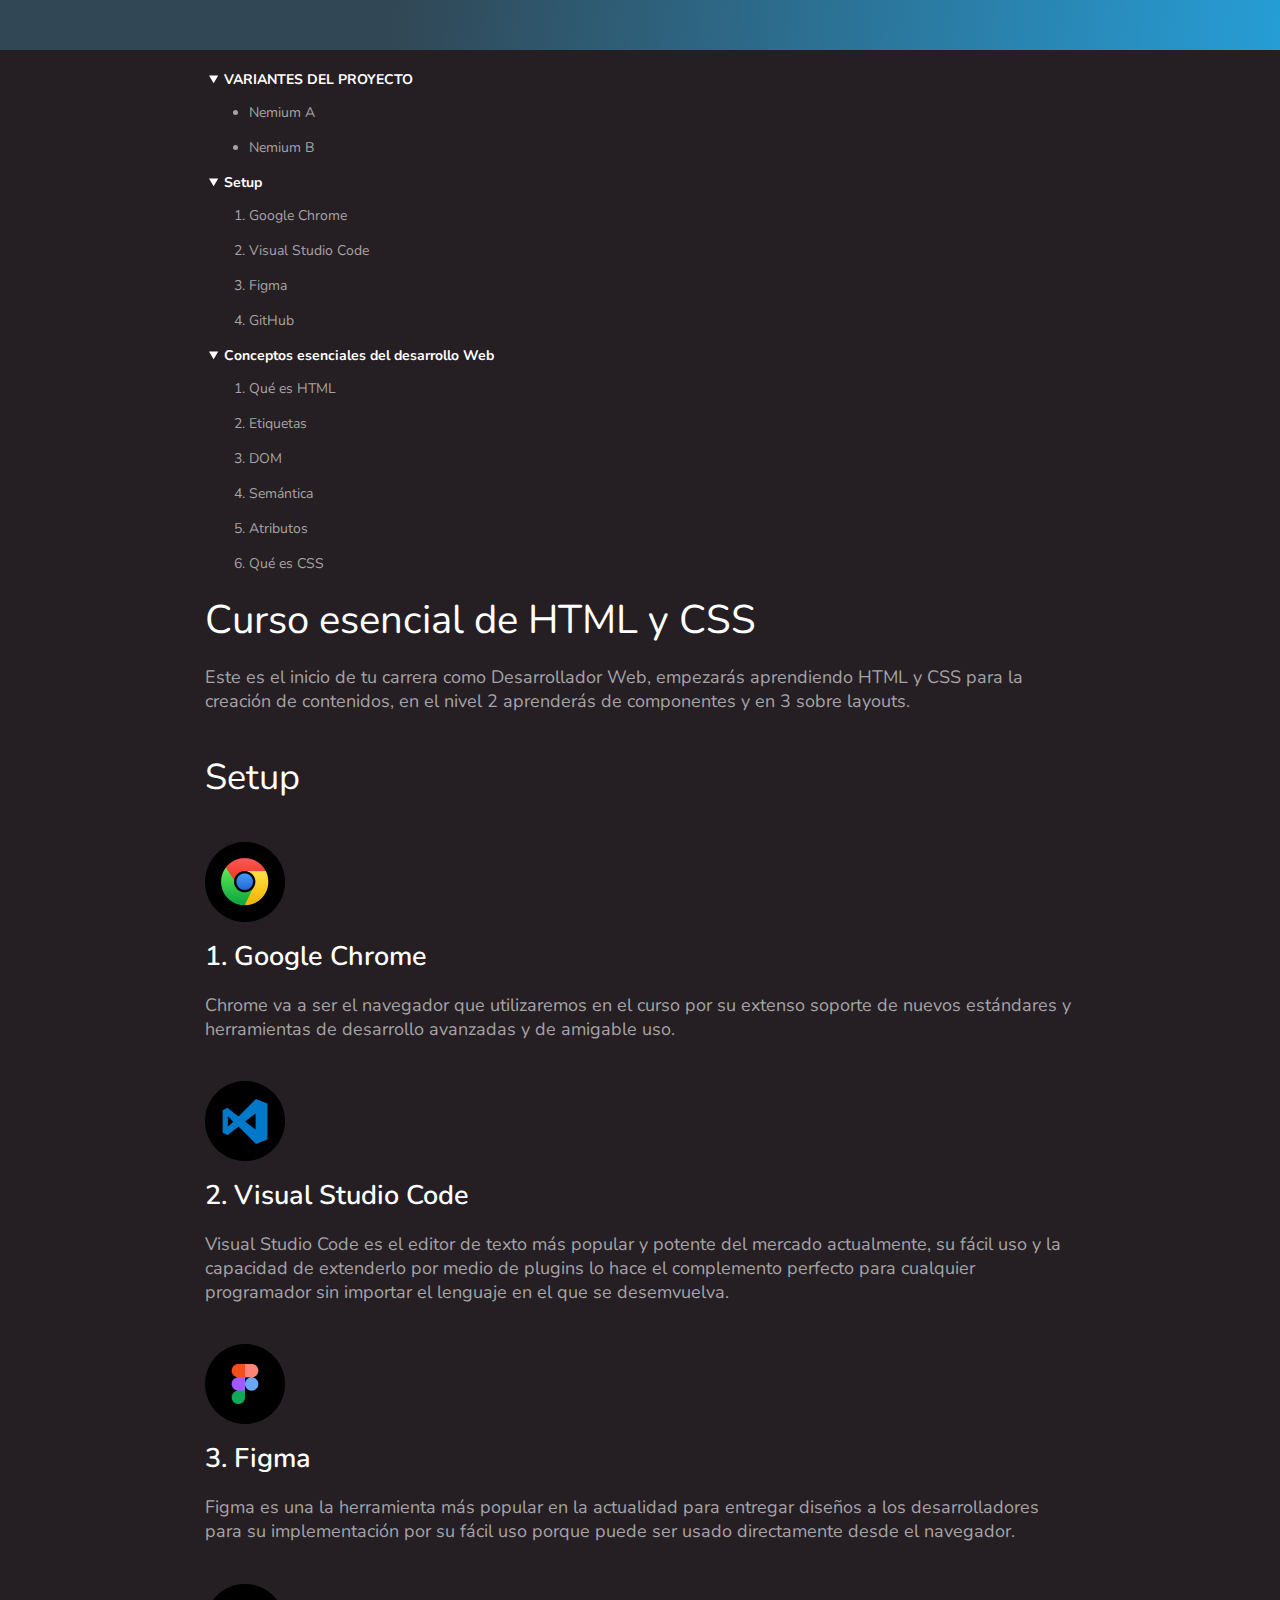
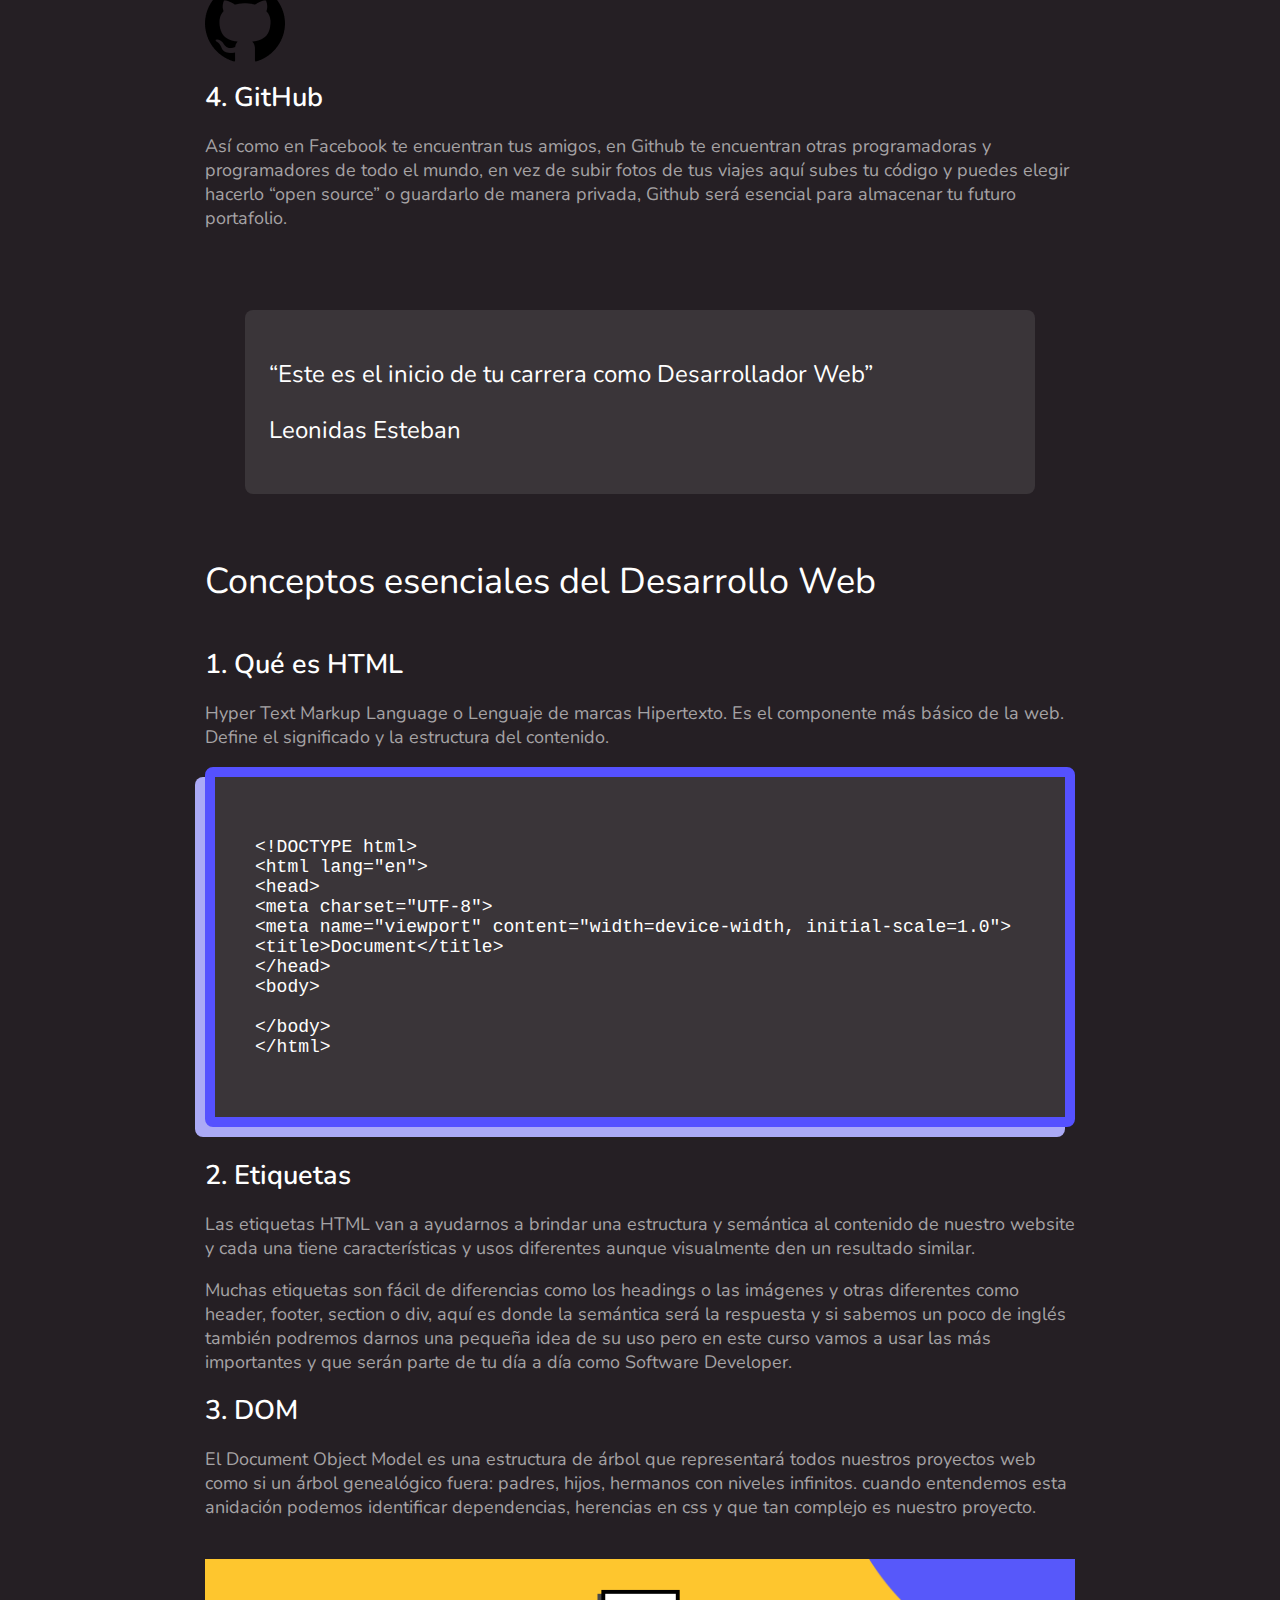
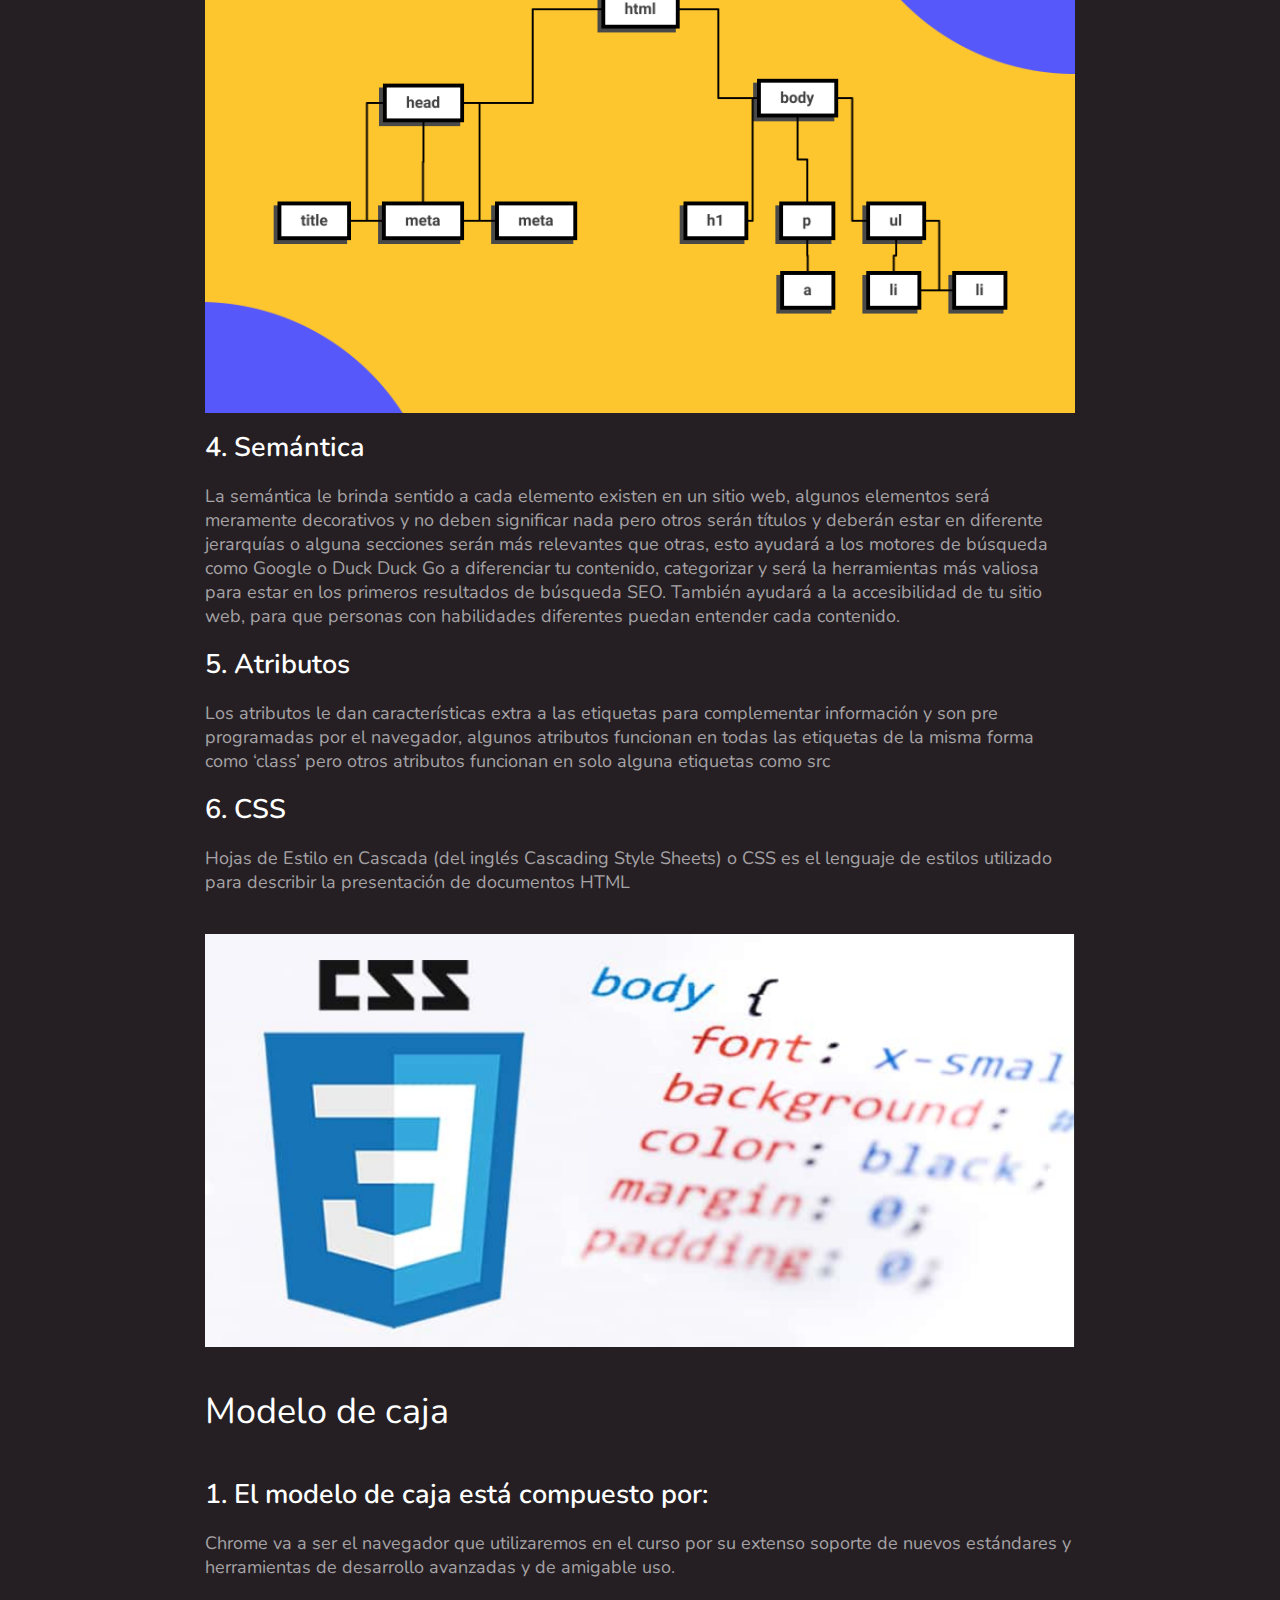
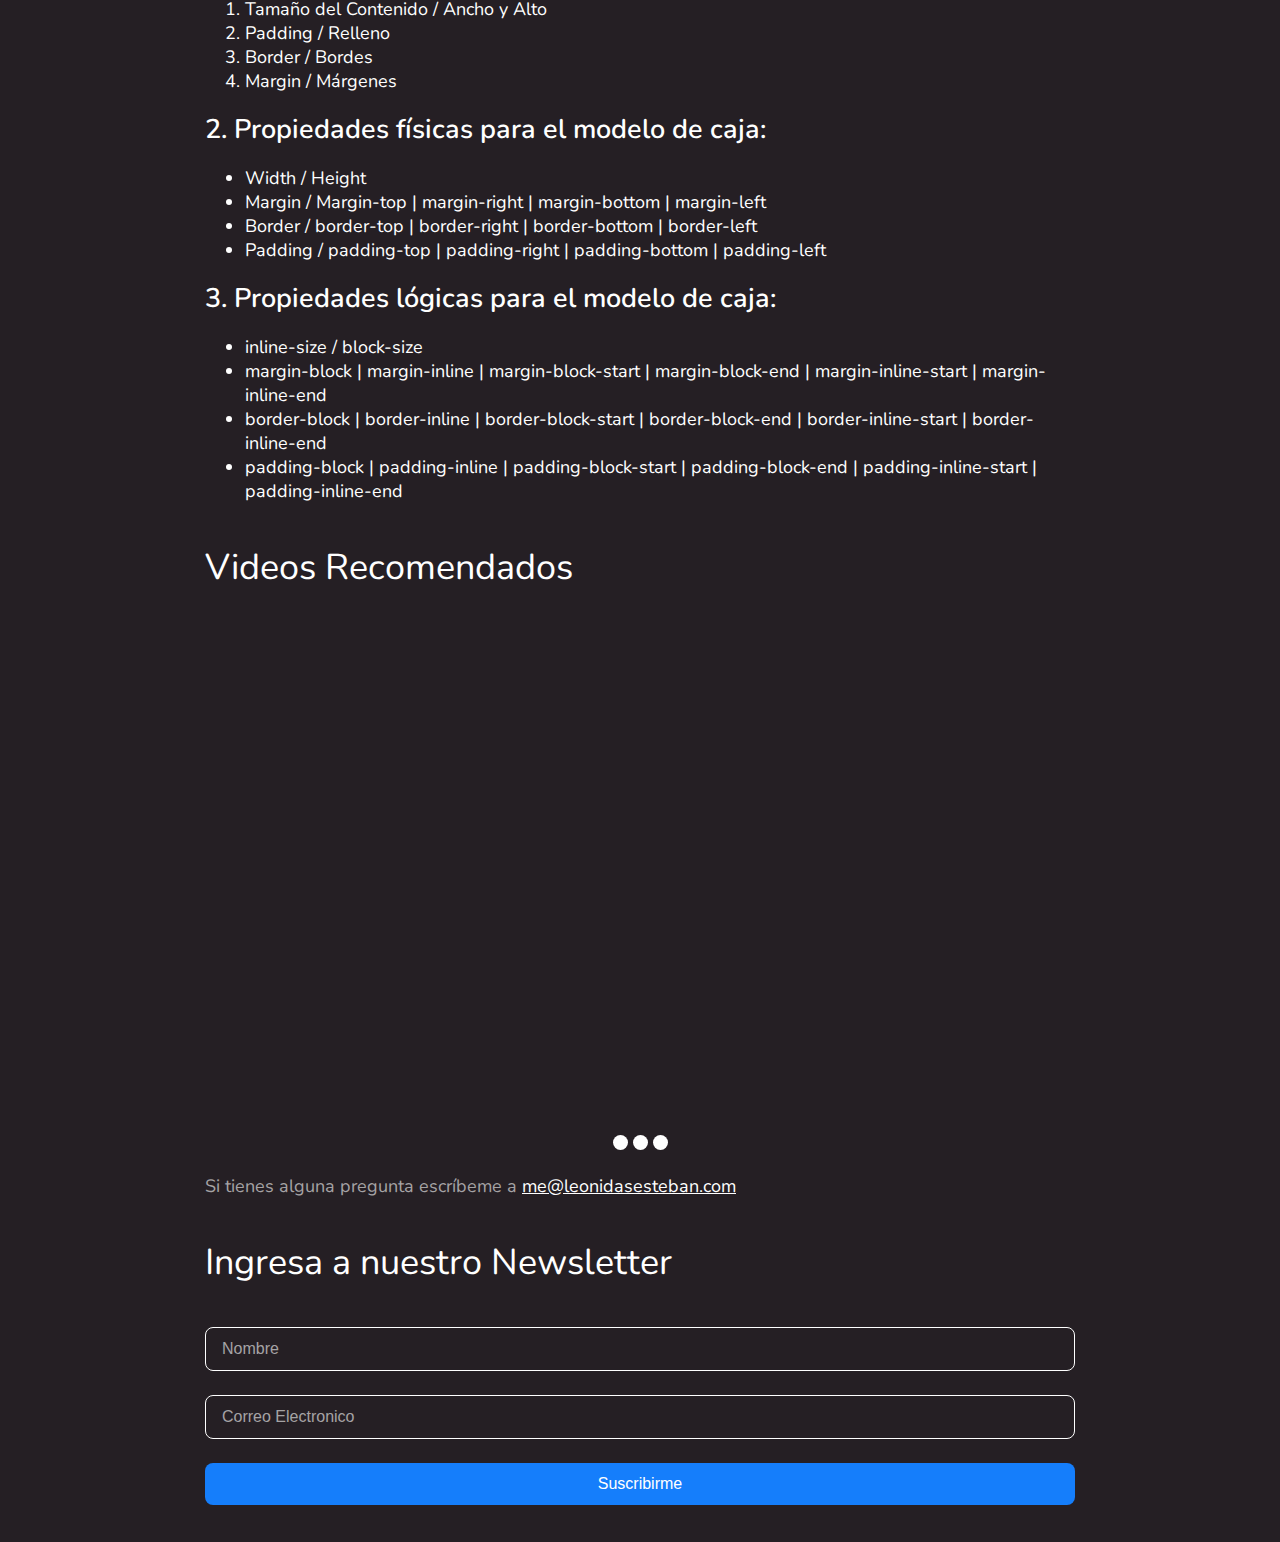
<file: index.html>
<!DOCTYPE html>
<html lang="es">
<head>
    <meta charset="UTF-8">
    <meta http-equiv="X-UA-Compatible" content="IE=edge">
    <meta name="viewport" content="width=device-width, initial-scale=1.0">
    <title>El Blog de Joel</title>
    <link rel="apple-touch-icon" sizes="57x57" href="favicon/apple-icon-57x57.png">
    <link rel="apple-touch-icon" sizes="60x60" href="favicon/apple-icon-60x60.png">
    <link rel="apple-touch-icon" sizes="72x72" href="favicon/apple-icon-72x72.png">
    <link rel="apple-touch-icon" sizes="76x76" href="favicon/apple-icon-76x76.png">
    <link rel="apple-touch-icon" sizes="114x114" href="favicon/apple-icon-114x114.png">
    <link rel="apple-touch-icon" sizes="120x120" href="favicon/apple-icon-120x120.png">
    <link rel="apple-touch-icon" sizes="144x144" href="favicon/apple-icon-144x144.png">
    <link rel="apple-touch-icon" sizes="152x152" href="favicon/apple-icon-152x152.png">
    <link rel="apple-touch-icon" sizes="180x180" href="favicon/apple-icon-180x180.png">
    <link rel="icon" type="image/png" sizes="192x192"  href="favicon/android-icon-192x192.png">
    <link rel="icon" type="image/png" sizes="32x32" href="favicon/favicon-32x32.png">
    <link rel="icon" type="image/png" sizes="96x96" href="favicon/favicon-96x96.png">
    <link rel="icon" type="image/png" sizes="16x16" href="favicon/favicon-16x16.png">
    <link rel="manifest" href="favicon/manifest.json">
    <meta name="msapplication-TileColor" content="#ffffff">
    <meta name="msapplication-TileImage" content="favicon/ms-icon-144x144.png">
    <meta name="theme-color" content="#ffffff">
    <meta property="og:title" content="El Blog de Joel" />
    <meta property="og:type" content="website" />
    <meta property="og:description" content="Primer blog en Html y Css" />
    <meta property="og:url" content="https://www.imdb.com/title/tt0117500/" />
    <meta property="og:image" content="https://ia.media-imdb.com/images/rock.jpg" />
    <link rel="stylesheet" href="./css/styles-logical.css">
    <link rel="preconnect" href="https://fonts.googleapis.com">
    <link rel="preconnect" href="https://fonts.gstatic.com" crossorigin>
    <link href="https://fonts.googleapis.com/css2?family=Nunito:ital,wght@0,400;0,700;1,400;1,700&family=Roboto:ital,wght@0,400;0,700;1,400;1,700&display=swap" rel="stylesheet">
    <link href="https://fonts.googleapis.com/css2?family=Roboto:ital,wght@0,400;0,600;0,700;1,400;1,700&display=swap" rel="stylesheet">
</head>
<body>
  

    <div class="hero"></div>

  <div class="header">
      <div class="wrapper">
          <div class="header-content">
            <header>
                <nav>
                    <details open>
                        <summary class="none">
                            VARIANTES DEL PROYECTO
                        </summary>
                        <ul>
                            <li >
                                <a class="active" href="nemiuna.html">Nemium A</a>
                             </li>
                            <li><a href="index.html">Nemium B</a></li>
                            
                        </ul>
                    </details>
                    <details open>
                        <summary>
                            Setup
                        </summary>
                        <ol>
                            <li>
                                <a href="#google-chrome">Google Chrome</a>
                             </li>
                            <li><a href="#vsc">Visual Studio Code</a></li>
                            <li><a href="#figma">Figma</a></li>
                            <li><a href="#github">GitHub</a></li>
                        </ol>
                    </details>
                    
                    <details open>
                        <summary>
                            Conceptos esenciales del desarrollo Web
                        </summary>
                        <ol>
                            <li><a href="#html">Qué es HTML</a></li>
                            <li><a href="#tags">Etiquetas</a></li>
                            <li><a href="#dom">DOM</a></li>
                            <li><a href="#semantica">Semántica</a></li>
                            <li><a href="#atributos">Atributos</a></li>
                            <li><a href="#css">Qué es CSS</a></li>
                        </ol>
                    </details>
               </nav> 
            </header>
          </div>
      </div>
  </div>
   
    <main class="main">


       
        <div class="wrapper">
            <div class="main-content">
                <h1>Curso esencial de HTML y CSS</h1>
                <p>Este es el inicio de tu carrera como Desarrollador Web, empezarás aprendiendo HTML y CSS para la creación de contenidos, en el nivel 2 aprenderás de componentes y en 3 sobre layouts.</p>
                
                <hr>
                <section class="content">
                <h2>
                    Setup
                </h2>
                <img src="./images/google_chrome.png" alt="Logotipo de Google Chrome">
                <h3 id="google-chrome">Google Chrome</h3>
                
                <p>
                    
                    Chrome va a ser el navegador que utilizaremos en el
                    curso por su extenso soporte de nuevos estándares y 
                    herramientas de desarrollo avanzadas y de amigable uso.
                </p>
            
                
                <img src="./images/visual_studio.png" alt="Visual Studio Code">
                <h3 id="vsc">Visual Studio Code</h3>
                <p>
                    
                    Visual Studio Code es el editor de texto más popular y potente del mercado actualmente, su fácil uso y la capacidad de extenderlo por medio de plugins lo hace el complemento perfecto para cualquier programador sin importar el lenguaje en el que se desemvuelva.
                </p>
                <img src="./images/figma.png" alt="Figma">
                <h3 id="figma">Figma</h3>
                <p>
                    
                    Figma es una la herramienta más popular en la actualidad para entregar diseños a los desarrolladores para su implementación por su fácil uso porque puede ser usado directamente desde el navegador.
                </p>
                <img src="./images/github.png" alt="Figma">
                <h3 id="github">GitHub</h3>
                <p>
                    
                    Así como en Facebook te encuentran tus amigos, en Github te encuentran otras programadoras y programadores de todo el mundo, en vez de subir fotos de tus viajes aquí subes tu código y puedes elegir hacerlo “open source” o guardarlo de manera privada, Github será esencial para almacenar tu futuro portafolio.
                </p>
                <blockquote>
                    <p>
                        
                        “Este es el inicio de tu carrera como Desarrollador Web”
                    </p>
                    <p>
                        <span>
                            
                        Leonidas Esteban
                        </span>
                    </p>
                </blockquote>
                
            </section>
                <hr>
            
            <section class="content">
                <h2>Conceptos esenciales del Desarrollo Web</h2>
            
                <h3 id="html">Qué es HTML</h3>
            
                <p>Hyper Text Markup Language o Lenguaje de marcas Hipertexto. Es el componente más básico de la web. Define el significado y la estructura del contenido.</p>
            
                
                                <pre>
                                    
&lt;!DOCTYPE html&gt;
&lt;html lang=&quot;en&quot;&gt;
&lt;head&gt;
&lt;meta charset=&quot;UTF-8&quot;&gt;
&lt;meta name=&quot;viewport&quot; content=&quot;width=device-width, initial-scale=1.0&quot;&gt;
&lt;title&gt;Document&lt;/title&gt;
&lt;/head&gt;
&lt;body&gt;

&lt;/body&gt;
&lt;/html&gt;
                                </pre>
                                
            
            
            
                <h3 id="tags">Etiquetas</h3>
            
                <p>Las etiquetas HTML van a ayudarnos a brindar una estructura y semántica al contenido de nuestro website y cada una tiene características y usos diferentes aunque visualmente den un resultado similar.</p>
                <p>Muchas etiquetas son fácil de diferencias como los headings o las imágenes y otras diferentes como header, footer, section o div, aquí es donde la semántica será la respuesta y si sabemos un poco de inglés también podremos darnos una pequeña idea de su uso pero en este curso vamos a usar las más importantes y que serán parte de tu día a día como Software Developer.</p>
            
                <h3 id="dom">DOM</h3>
            
                <p>El Document Object Model es una estructura de árbol que representará todos nuestros proyectos web como si un árbol genealógico fuera: padres, hijos, hermanos con niveles infinitos. cuando entendemos esta anidación podemos identificar dependencias, herencias en css y que tan complejo es nuestro proyecto.</p>
                <img src="./images/dom.png" alt="Estructura de arbol que representa al DOM - Document Object Model">
            
                <h3 id="semantica">Semántica</h3>
            
                <p>La semántica le brinda sentido a cada elemento existen en un sitio web, algunos elementos será meramente decorativos y no deben significar nada pero otros serán títulos y deberán estar en diferente jerarquías o alguna secciones serán más relevantes que otras, esto ayudará a los motores de búsqueda como Google o Duck Duck Go a diferenciar tu contenido, categorizar y será la herramientas más valiosa para estar en los primeros resultados de búsqueda SEO. También ayudará a la accesibilidad de tu sitio web, para que personas con habilidades diferentes puedan entender cada contenido.</p>
            
                <h3 id="atributos">Atributos</h3>
            
                <p>Los atributos le dan características extra a las etiquetas para complementar información y son pre programadas por el navegador, algunos atributos funcionan en todas las etiquetas de la misma forma como ‘class’ pero otros atributos funcionan en solo alguna etiquetas como src</p>
            
                <h3 id="css">CSS</h3>
                
                <p>Hojas de Estilo en Cascada (del inglés Cascading Style Sheets) o CSS es el lenguaje de estilos utilizado para describir la presentación de documentos HTML</p>
            
                <img src="./images/css.png" alt="CSS - Estilo de hojas en cascada para darle vida al html">
            </section>
                <section class="content">
                <h2>Modelo de caja</h2>
            
                <h3>El modelo de caja está compuesto por:</h3>
            
                <p>Chrome va a ser el navegador que utilizaremos en el curso por su extenso soporte de nuevos estándares y herramientas de desarrollo avanzadas y de amigable uso.</p>
            
                <ol>
                    <li>Tamaño del Contenido / Ancho y Alto</li> 
                    <li>Padding / Relleno</li>
                    <li>Border / Bordes</li>
                    <li>Margin / Márgenes</li>
                </ol>
            
                <h3>Propiedades físicas para el modelo de caja:</h3>
            
                <ul>
                    <li>Width / Height</li>
                    <li>Margin / Margin-top | margin-right | margin-bottom | margin-left</li>
                    <li>Border / border-top | border-right | border-bottom | border-left</li>
                    <li>Padding / padding-top | padding-right | padding-bottom | padding-left</li>
                </ul>
            
                <h3>Propiedades lógicas para el modelo de caja:</h3>
            
                <ul>
                    <li>inline-size / block-size</li>
                    <li>margin-block | margin-inline | margin-block-start | margin-block-end | margin-inline-start | margin-inline-end</li>
                    <li>border-block | border-inline | border-block-start | border-block-end | border-inline-start | border-inline-end</li>
                    <li>padding-block | padding-inline | padding-block-start | padding-block-end | padding-inline-start | padding-inline-end</li>
                </ul>
                </section>
                
                <div class="secion-content">
                    <h2>Videos Recomendados</h2>
                    <div class="slider">
                        <scroll-container class="slider-container" noscroll>
                            <scroll-page class="slider-slide" id="video-1">
                                <iframe class="video" width="560" height="315" src="https://www.youtube.com/embed/ScSHSI7TzRw" title="YouTube video player" frameborder="0" allow="accelerometer; autoplay; clipboard-write; encrypted-media; gyroscope; picture-in-picture" allowfullscreen></iframe>  
                            </scroll-page>
                            <scroll-page class="slider-slide" id="video-2">
                                <iframe class="video" width="560" height="315" src="https://www.youtube.com/embed/KOmSx3gnyeI" title="YouTube video player" frameborder="0" allow="accelerometer; autoplay; clipboard-write; encrypted-media; gyroscope; picture-in-picture" allowfullscreen></iframe>   
                             </scroll-page>
                             <scroll-page class="slider-slide" id="video-3">
                                <iframe class="video" width="560" height="315" src="https://www.youtube.com/embed/ShUgAiSY6Gk" title="YouTube video player" frameborder="0" allow="accelerometer; autoplay; clipboard-write; encrypted-media; gyroscope; picture-in-picture" allowfullscreen></iframe>
                             </scroll-page>
                        </scroll-container>
                        <div class="slider-bullet-list">
                            <a href="#video-1" class="slider-bullet"></a>
                            <a href="#video-2" class="slider-bullet"></a>
                            <a href="#video-3" class="slider-bullet"></a>
                        </div>
                    </div>

                </div>
            
                <!-- <img src="./images/leonidas.png" alt="Lenoidas , profe html"> -->
            
            
            
                <p>Si tienes alguna pregunta escríbeme a <a href="mailto:me@leonidasesteban.com">me@leonidasesteban.com</a></p>
                
                <div class="section-content">
                    <h2>Ingresa a nuestro Newsletter</h2>
                    <form action="#" class="form">
                       <input type="text" required name="" id="" placeholder="Nombre">
                       <input type="email" required name="" id="" placeholder="Correo Electronico">
                       <input type="submit" value="Suscribirme">
                    </form>
                </div>
                            </div>
        </div>

</main>





</body>
</html>
</file>
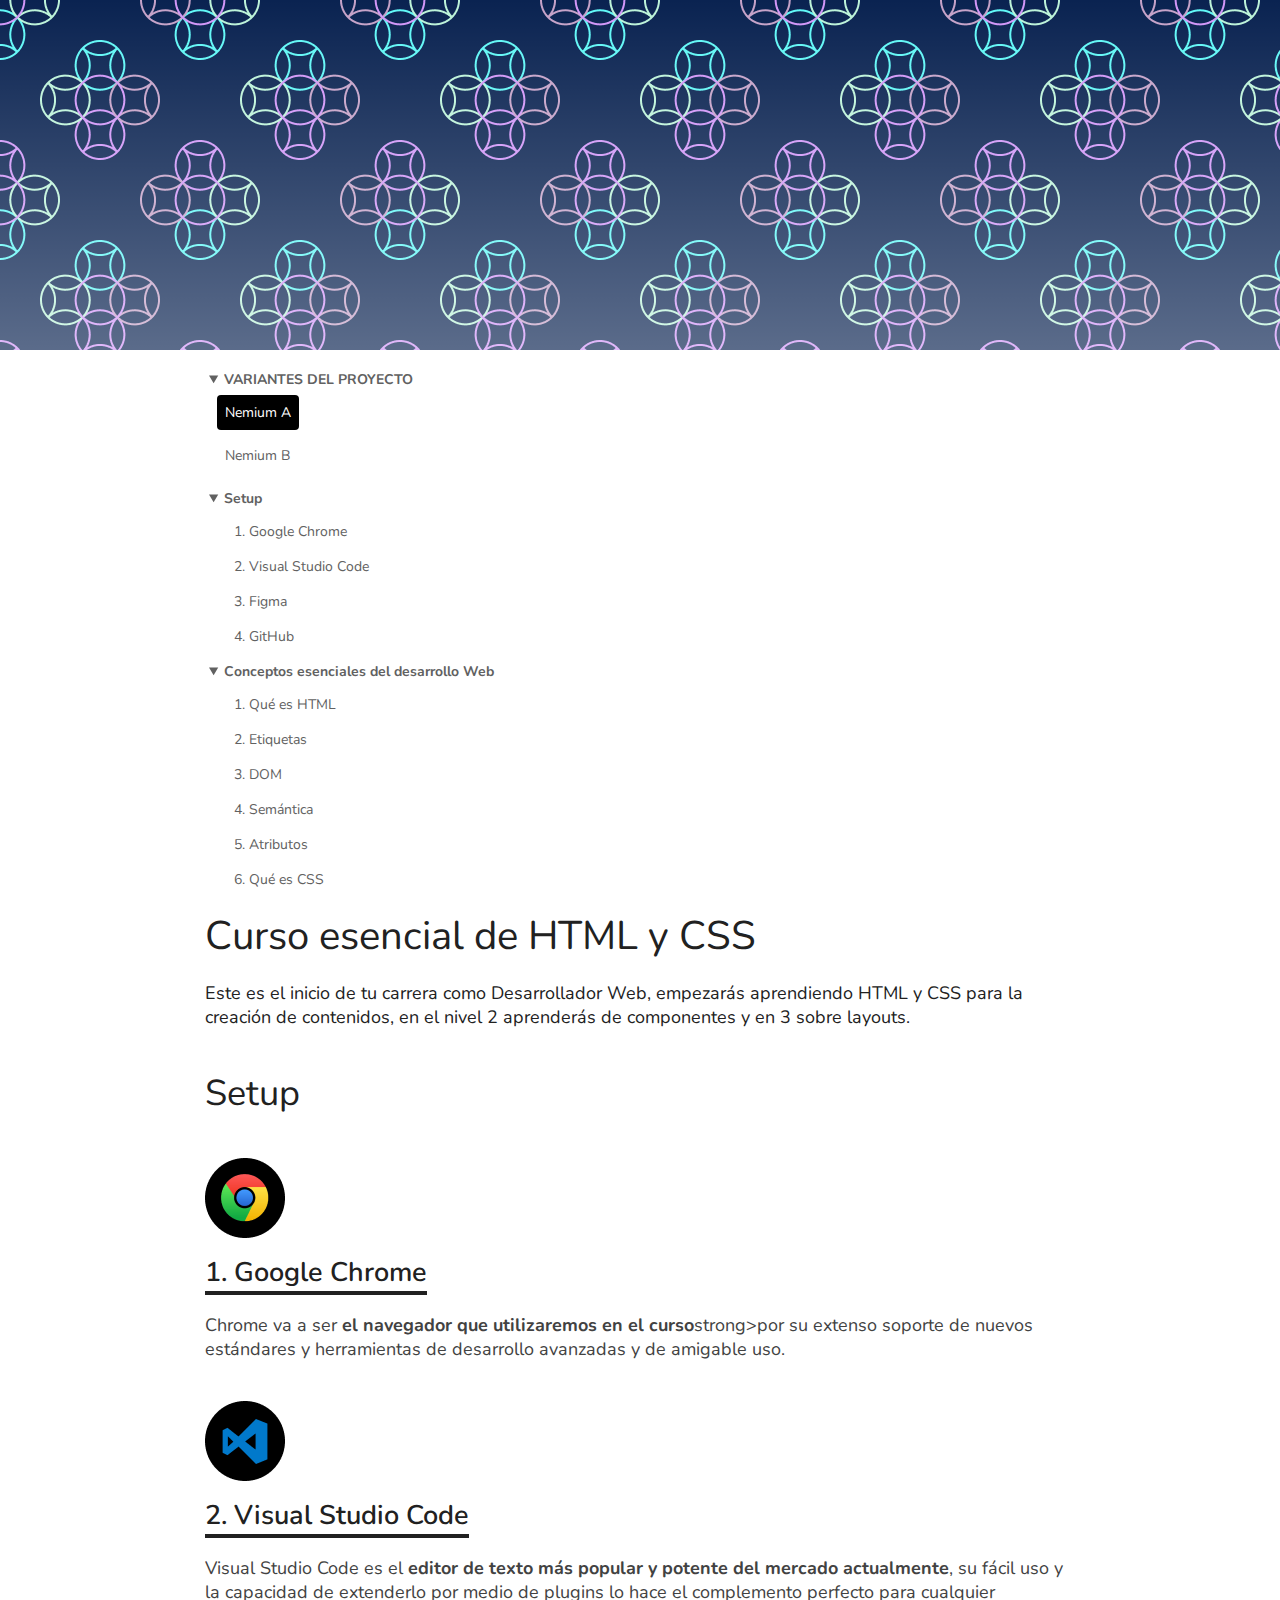
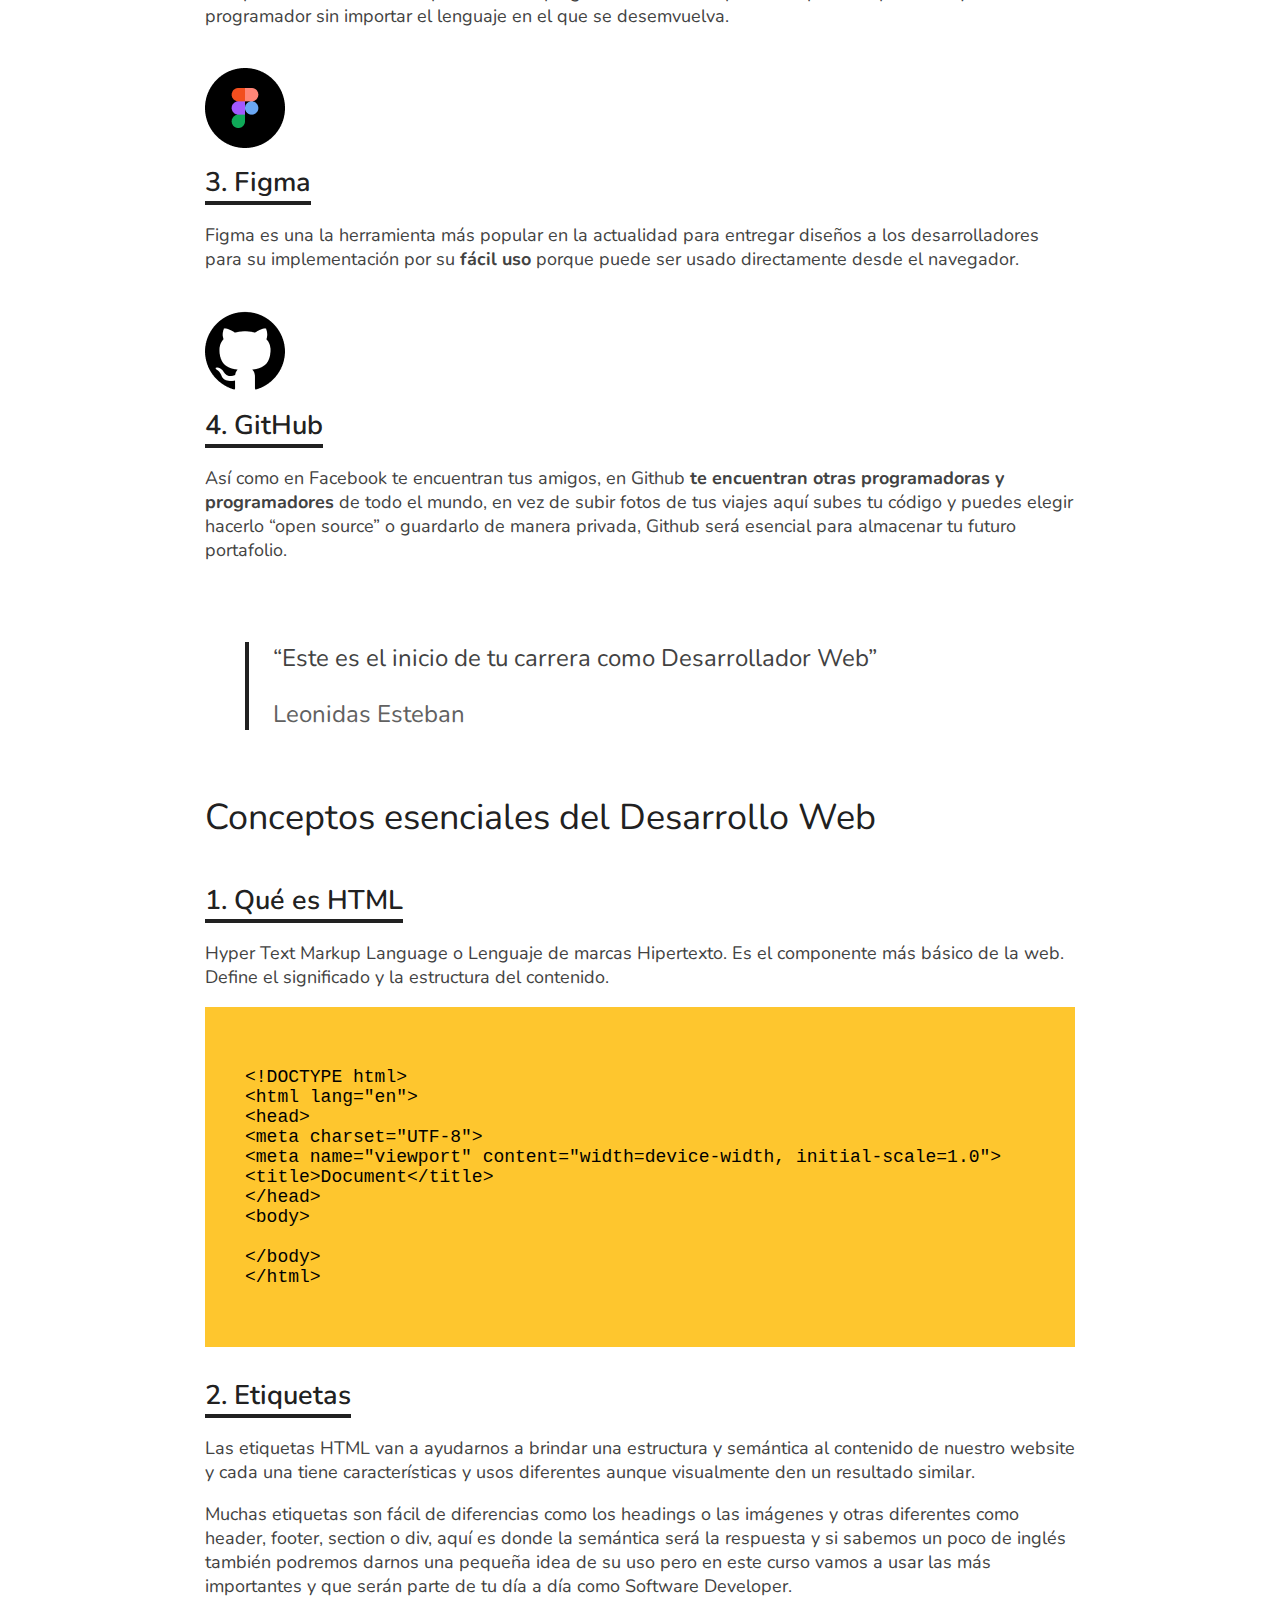
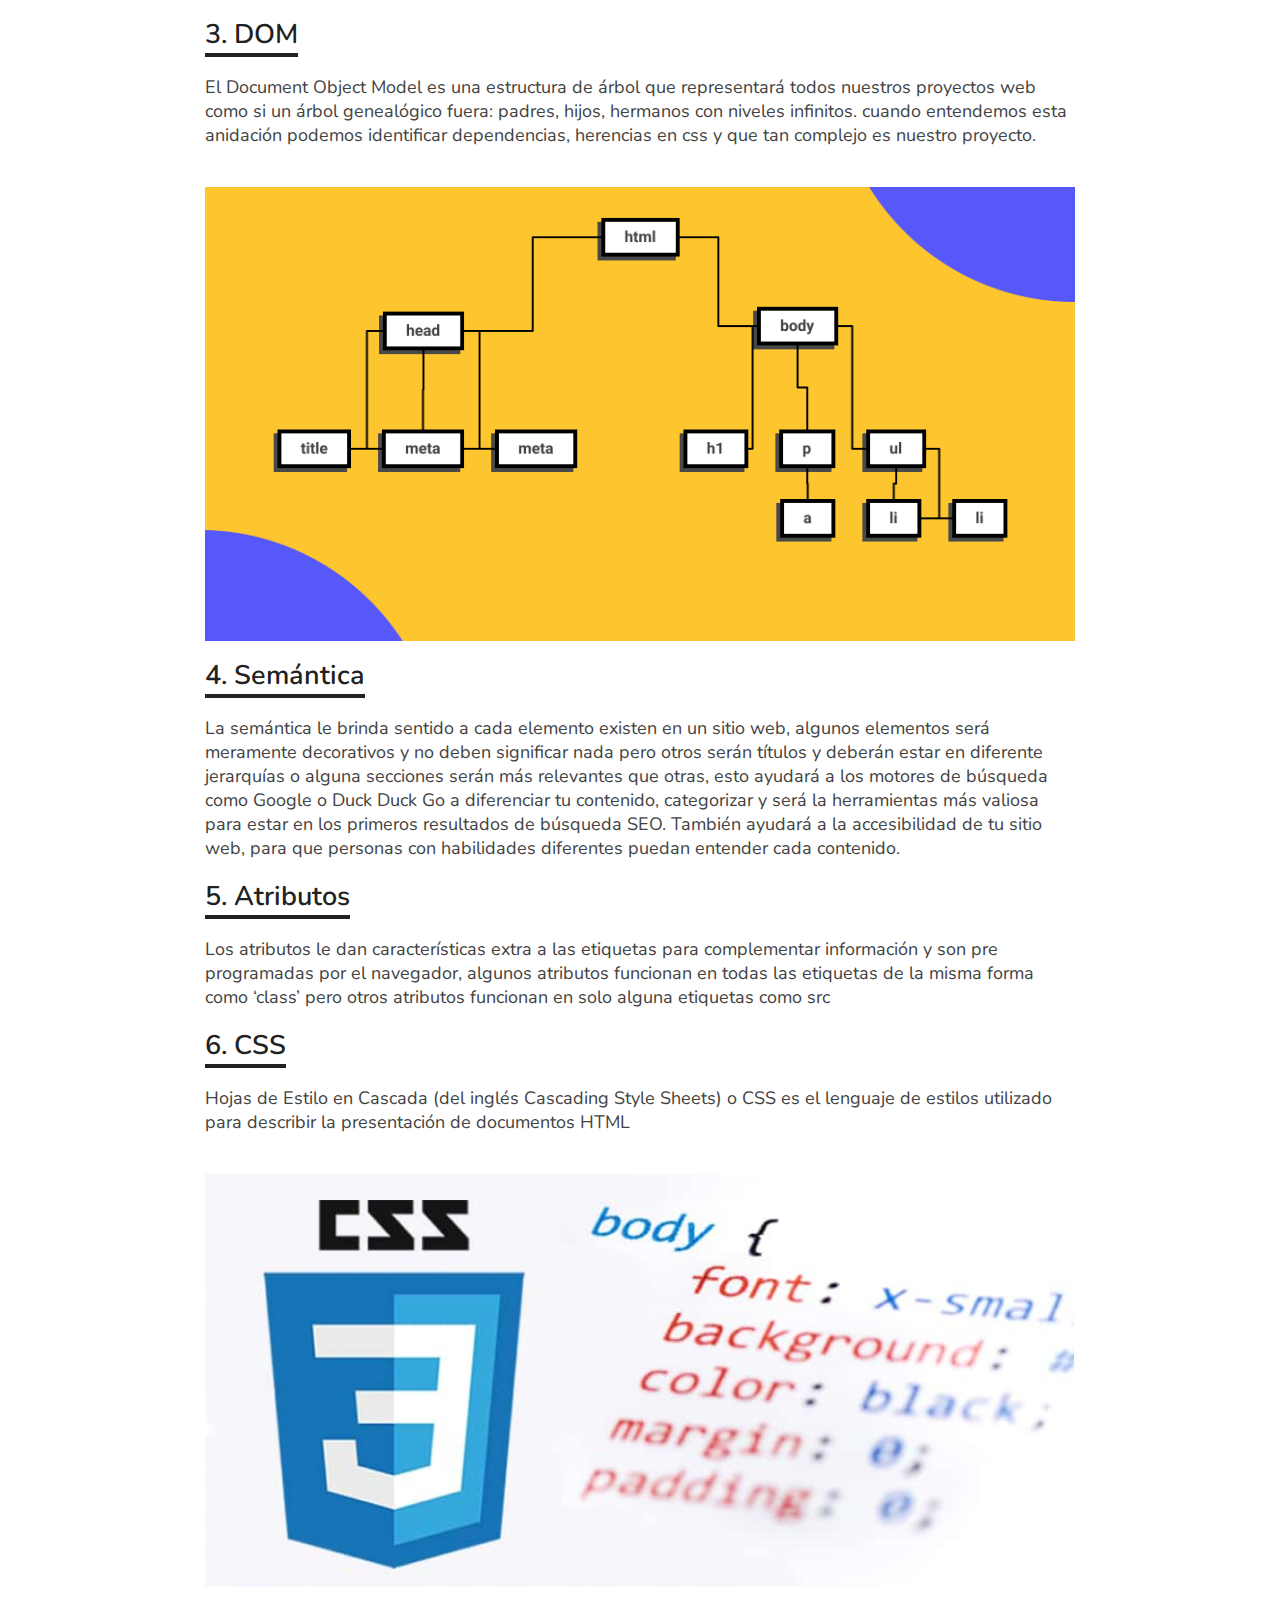
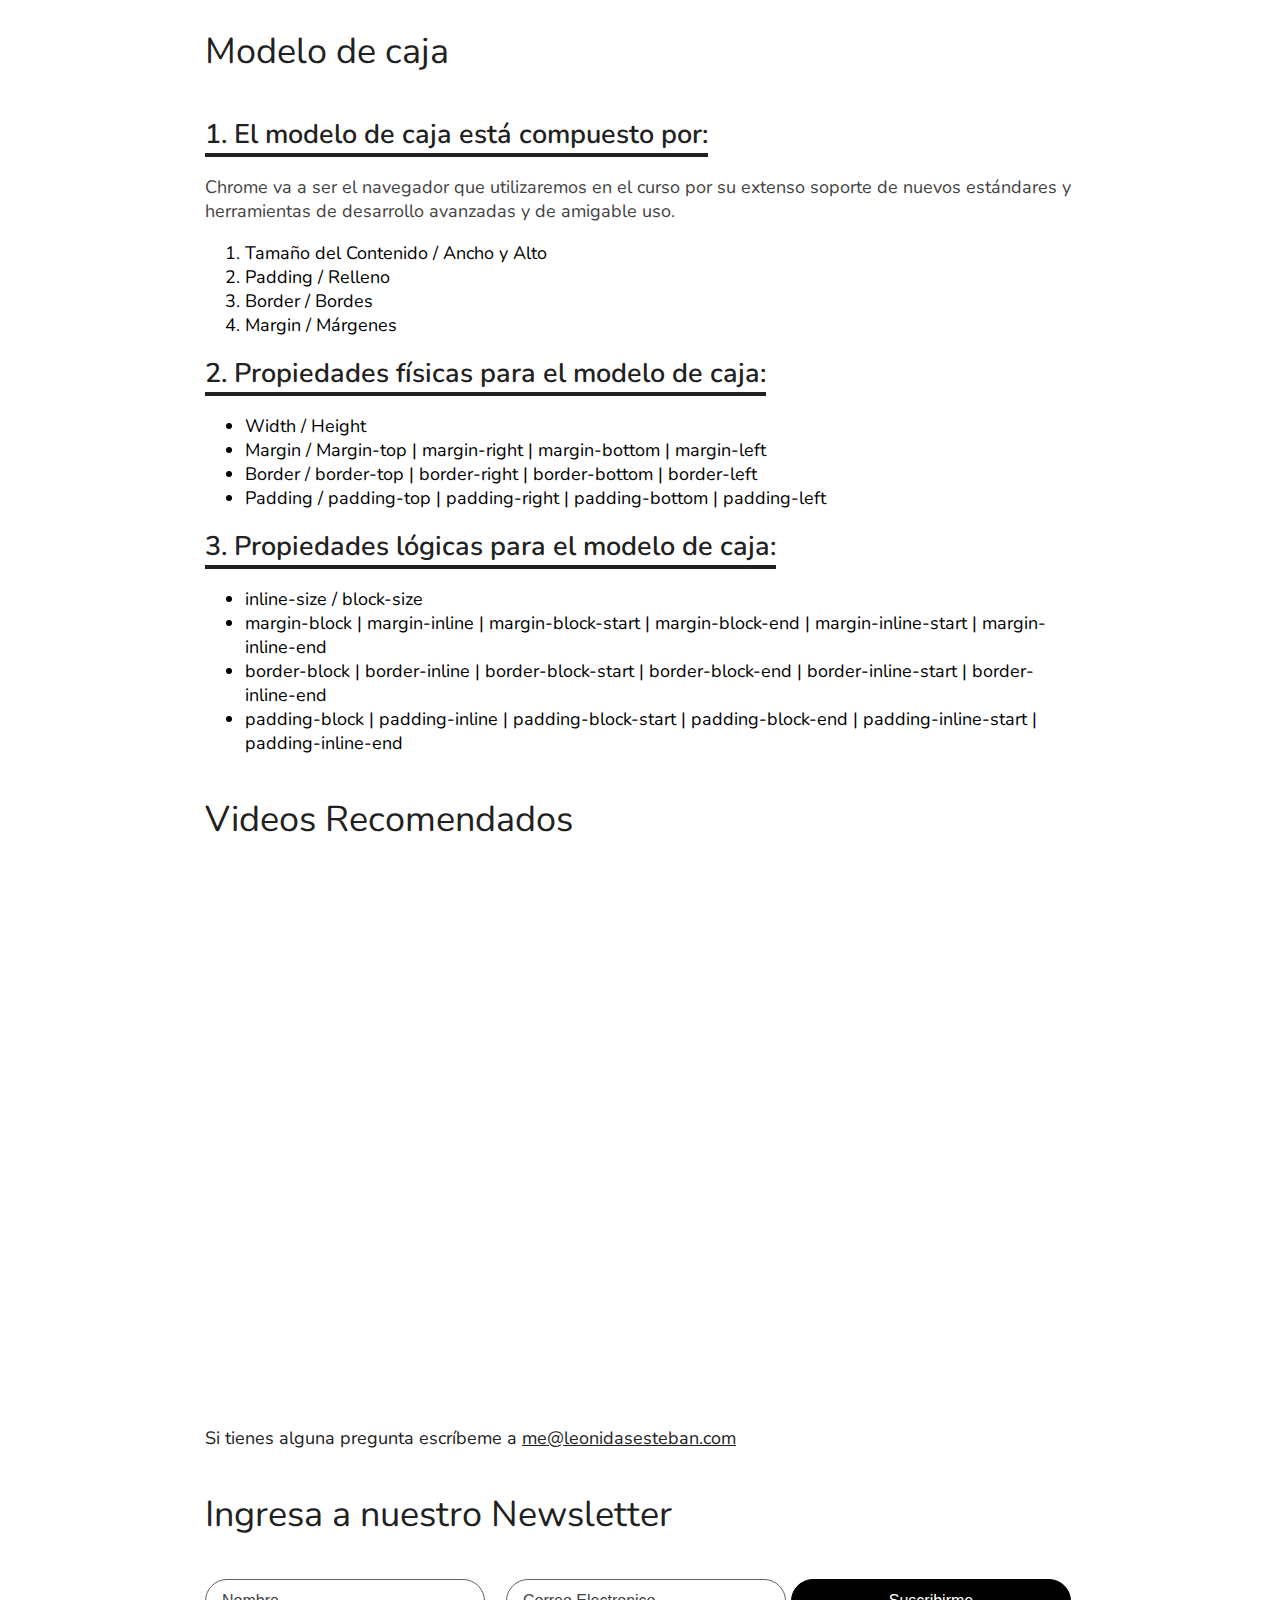
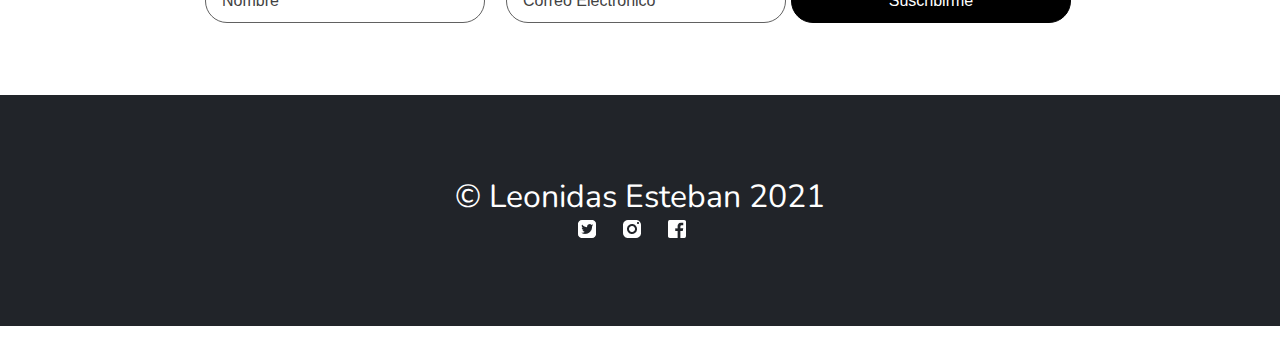
<file: nemiuna.html>
<!DOCTYPE html>
<html lang="es">
<head>
    <meta charset="UTF-8">
    <meta http-equiv="X-UA-Compatible" content="IE=edge">
    <meta name="viewport" content="width=device-width, initial-scale=1.0">
    <title>El Blog de Joel</title>
    <link rel="apple-touch-icon" sizes="57x57" href="favicon/apple-icon-57x57.png">
    <link rel="apple-touch-icon" sizes="60x60" href="favicon/apple-icon-60x60.png">
    <link rel="apple-touch-icon" sizes="72x72" href="favicon/apple-icon-72x72.png">
    <link rel="apple-touch-icon" sizes="76x76" href="favicon/apple-icon-76x76.png">
    <link rel="apple-touch-icon" sizes="114x114" href="favicon/apple-icon-114x114.png">
    <link rel="apple-touch-icon" sizes="120x120" href="favicon/apple-icon-120x120.png">
    <link rel="apple-touch-icon" sizes="144x144" href="favicon/apple-icon-144x144.png">
    <link rel="apple-touch-icon" sizes="152x152" href="favicon/apple-icon-152x152.png">
    <link rel="apple-touch-icon" sizes="180x180" href="favicon/apple-icon-180x180.png">
    <link rel="icon" type="image/png" sizes="192x192"  href="favicon/android-icon-192x192.png">
    <link rel="icon" type="image/png" sizes="32x32" href="favicon/favicon-32x32.png">
    <link rel="icon" type="image/png" sizes="96x96" href="favicon/favicon-96x96.png">
    <link rel="icon" type="image/png" sizes="16x16" href="favicon/favicon-16x16.png">
    <link rel="manifest" href="favicon/manifest.json">
    <meta name="msapplication-TileColor" content="#ffffff">
    <meta name="msapplication-TileImage" content="favicon/ms-icon-144x144.png">
    <meta name="theme-color" content="#ffffff">
    <meta property="og:title" content="El Blog de Joel" />
    <meta property="og:type" content="website" />
    <meta property="og:description" content="Primer blog en Html y Css" />
    <meta property="og:url" content="https://www.imdb.com/title/tt0117500/" />
    <meta property="og:image" content="https://ia.media-imdb.com/images/rock.jpg" />
    <link rel="stylesheet" href="./css/nemiun_a.css">
    <link rel="preconnect" href="https://fonts.googleapis.com">
    <link rel="preconnect" href="https://fonts.gstatic.com" crossorigin>
    <link href="https://fonts.googleapis.com/css2?family=Nunito:ital,wght@0,400;0,700;1,400;1,700&family=Roboto:ital,wght@0,400;0,700;1,400;1,700&display=swap" rel="stylesheet">
    <link href="https://fonts.googleapis.com/css2?family=Roboto:ital,wght@0,400;0,600;0,700;1,400;1,700&display=swap" rel="stylesheet">
</head>
<body>
  

    <div class="hero-a"></div>

  <div class="header">
      <div class="wrapper">
          <div class="header-content">
            <header>
                <nav>

                    <details open>
                        <summary class="none">
                            VARIANTES DEL PROYECTO
                        </summary>
                        <ul>
                            <li >
                                <a class="active" href="nemiuna.html">Nemium A</a>
                             </li>
                            <li><a href="index.html">Nemium B</a></li>
                            
                        </ul>
                    </details>

                    <details open>
                        <summary>
                            Setup
                        </summary>
                        <ol>
                            <li>
                                <a href="#google-chrome">Google Chrome</a>
                             </li>
                            <li><a href="#vsc">Visual Studio Code</a></li>
                            <li><a href="#figma">Figma</a></li>
                            <li><a href="#github">GitHub</a></li>
                        </ol>
                    </details>
                    
                    <details open>
                        <summary>
                            Conceptos esenciales del desarrollo Web
                        </summary>
                        <ol>
                            <li><a href="#html">Qué es HTML</a></li>
                            <li><a href="#tags">Etiquetas</a></li>
                            <li><a href="#dom">DOM</a></li>
                            <li><a href="#semantica">Semántica</a></li>
                            <li><a href="#atributos">Atributos</a></li>
                            <li><a href="#css">Qué es CSS</a></li>
                        </ol>
                    </details>
               </nav> 
            </header>
          </div>
      </div>
  </div>
   
    <main class="main">


       
        <div class="wrapper">
            <div class="main-content">
                <h1>Curso esencial de HTML y CSS</h1>
                <p>Este es el inicio de tu carrera como Desarrollador Web, empezarás aprendiendo HTML y CSS para la creación de contenidos, en el nivel 2 aprenderás de componentes y en 3 sobre layouts.</p>
                
                <hr>
                <section class="content">
                <h2>
                    Setup
                </h2>
                <img src="./images/google_chrome.png" alt="Logotipo de Google Chrome">
                <h3 id="google-chrome">Google Chrome</h3>
                
                <p>
                    
                    Chrome va a ser <strong> el navegador que utilizaremos en el
                    curso</strong>strong>por su extenso soporte de nuevos estándares y 
                    herramientas de desarrollo avanzadas y de amigable uso.
                </p>
            
                
                <img src="./images/visual_studio.png" alt="Visual Studio Code">
                <h3 id="vsc">Visual Studio Code</h3>
                <p>
                    
                    Visual Studio Code es el <strong>editor de texto más popular y potente del mercado actualmente</strong>, su fácil uso y la capacidad de extenderlo por medio de plugins lo hace el complemento perfecto para cualquier programador sin importar el lenguaje en el que se desemvuelva.
                </p>
                <img src="./images/figma.png" alt="Figma">
                <h3 id="figma">Figma</h3>
                <p>
                    
                    Figma es una la herramienta más popular en la actualidad para entregar diseños a los desarrolladores para su implementación por su <strong>fácil uso</strong> porque puede ser usado directamente desde el navegador.
                </p>
                <img src="./images/github.png" alt="Figma">
                <h3 id="github">GitHub</h3>
                <p>
                    
                    Así como en Facebook te encuentran tus amigos, en Github <strong>te encuentran otras programadoras y programadores</strong> de todo el mundo, en vez de subir fotos de tus viajes aquí subes tu código y puedes elegir hacerlo “open source” o guardarlo de manera privada, Github será esencial para almacenar tu futuro portafolio.
                </p>
                <blockquote>
                    <p>
                        
                        “Este es el inicio de tu carrera como Desarrollador Web”
                    </p>
                    <p>
                        <span>
                            
                        Leonidas Esteban
                        </span>
                    </p>
                </blockquote>
                
            </section>
                <hr>
            
            <section class="content">
                <h2>Conceptos esenciales del Desarrollo Web</h2>
            
                <h3 id="html">Qué es HTML</h3>
            
                <p>Hyper Text Markup Language o Lenguaje de marcas Hipertexto. Es el componente más básico de la web. Define el significado y la estructura del contenido.</p>
            
                
                                <pre>
                                    
&lt;!DOCTYPE html&gt;
&lt;html lang=&quot;en&quot;&gt;
&lt;head&gt;
&lt;meta charset=&quot;UTF-8&quot;&gt;
&lt;meta name=&quot;viewport&quot; content=&quot;width=device-width, initial-scale=1.0&quot;&gt;
&lt;title&gt;Document&lt;/title&gt;
&lt;/head&gt;
&lt;body&gt;

&lt;/body&gt;
&lt;/html&gt;
                                </pre>
                                
            
            
            
                <h3 id="tags">Etiquetas</h3>
            
                <p>Las etiquetas HTML van a ayudarnos a brindar una estructura y semántica al contenido de nuestro website y cada una tiene características y usos diferentes aunque visualmente den un resultado similar.</p>
                <p>Muchas etiquetas son fácil de diferencias como los headings o las imágenes y otras diferentes como header, footer, section o div, aquí es donde la semántica será la respuesta y si sabemos un poco de inglés también podremos darnos una pequeña idea de su uso pero en este curso vamos a usar las más importantes y que serán parte de tu día a día como Software Developer.</p>
            
                <h3 id="dom">DOM</h3>
            
                <p>El Document Object Model es una estructura de árbol que representará todos nuestros proyectos web como si un árbol genealógico fuera: padres, hijos, hermanos con niveles infinitos. cuando entendemos esta anidación podemos identificar dependencias, herencias en css y que tan complejo es nuestro proyecto.</p>
                <img src="./images/dom.png" alt="Estructura de arbol que representa al DOM - Document Object Model">
            
                <h3 id="semantica">Semántica</h3>
            
                <p>La semántica le brinda sentido a cada elemento existen en un sitio web, algunos elementos será meramente decorativos y no deben significar nada pero otros serán títulos y deberán estar en diferente jerarquías o alguna secciones serán más relevantes que otras, esto ayudará a los motores de búsqueda como Google o Duck Duck Go a diferenciar tu contenido, categorizar y será la herramientas más valiosa para estar en los primeros resultados de búsqueda SEO. También ayudará a la accesibilidad de tu sitio web, para que personas con habilidades diferentes puedan entender cada contenido.</p>
            
                <h3 id="atributos">Atributos</h3>
            
                <p>Los atributos le dan características extra a las etiquetas para complementar información y son pre programadas por el navegador, algunos atributos funcionan en todas las etiquetas de la misma forma como ‘class’ pero otros atributos funcionan en solo alguna etiquetas como src</p>
            
                <h3 id="css">CSS</h3>
                
                <p>Hojas de Estilo en Cascada (del inglés Cascading Style Sheets) o CSS es el lenguaje de estilos utilizado para describir la presentación de documentos HTML</p>
            
                <img src="./images/css.png" alt="CSS - Estilo de hojas en cascada para darle vida al html">
            </section>
                <section class="content">
                <h2>Modelo de caja</h2>
            
                <h3>El modelo de caja está compuesto por:</h3>
            
                <p>Chrome va a ser el navegador que utilizaremos en el curso por su extenso soporte de nuevos estándares y herramientas de desarrollo avanzadas y de amigable uso.</p>
            
                <ol>
                    <li>Tamaño del Contenido / Ancho y Alto</li> 
                    <li>Padding / Relleno</li>
                    <li>Border / Bordes</li>
                    <li>Margin / Márgenes</li>
                </ol>
            
                <h3>Propiedades físicas para el modelo de caja:</h3>
            
                <ul>
                    <li>Width / Height</li>
                    <li>Margin / Margin-top | margin-right | margin-bottom | margin-left</li>
                    <li>Border / border-top | border-right | border-bottom | border-left</li>
                    <li>Padding / padding-top | padding-right | padding-bottom | padding-left</li>
                </ul>
            
                <h3>Propiedades lógicas para el modelo de caja:</h3>
            
                <ul>
                    <li>inline-size / block-size</li>
                    <li>margin-block | margin-inline | margin-block-start | margin-block-end | margin-inline-start | margin-inline-end</li>
                    <li>border-block | border-inline | border-block-start | border-block-end | border-inline-start | border-inline-end</li>
                    <li>padding-block | padding-inline | padding-block-start | padding-block-end | padding-inline-start | padding-inline-end</li>
                </ul>
                </section>
                
                <div class="secion-content">
                    <h2>Videos Recomendados</h2>
                    <div class="slider">
                        <scroll-container class="slider-container" noscroll>
                            <scroll-page class="slider-slide" id="video-1">
                                <iframe class="video" width="560" height="315" src="https://www.youtube.com/embed/ScSHSI7TzRw" title="YouTube video player" frameborder="0" allow="accelerometer; autoplay; clipboard-write; encrypted-media; gyroscope; picture-in-picture" allowfullscreen></iframe>  
                            </scroll-page>
                            <scroll-page class="slider-slide" id="video-2">
                                <iframe class="video" width="560" height="315" src="https://www.youtube.com/embed/KOmSx3gnyeI" title="YouTube video player" frameborder="0" allow="accelerometer; autoplay; clipboard-write; encrypted-media; gyroscope; picture-in-picture" allowfullscreen></iframe>   
                             </scroll-page>
                             <scroll-page class="slider-slide" id="video-3">
                                <iframe class="video" width="560" height="315" src="https://www.youtube.com/embed/ShUgAiSY6Gk" title="YouTube video player" frameborder="0" allow="accelerometer; autoplay; clipboard-write; encrypted-media; gyroscope; picture-in-picture" allowfullscreen></iframe>
                             </scroll-page>
                        </scroll-container>
                        <div class="slider-bullet-list">
                            <a href="#video-1" class="slider-bullet"></a>
                            <a href="#video-2" class="slider-bullet"></a>
                            <a href="#video-3" class="slider-bullet"></a>
                        </div>
                    </div>

                </div>
            
                <!-- <img src="./images/leonidas.png" alt="Lenoidas , profe html"> -->
            
            
            
                <p>Si tienes alguna pregunta escríbeme a <a href="mailto:me@leonidasesteban.com">me@leonidasesteban.com</a></p>
                
                <div class="section-content">
                    <h2>Ingresa a nuestro Newsletter</h2>
                    <form action="#" class="form">
                       <input type="text" required name="" id="" placeholder="Nombre">
                       <input type="email" required name="" id="" placeholder="Correo Electronico">
                       <input type="submit" value="Suscribirme">
                    </form>
                </div>
                            </div>
        </div>

</main>

<footer>

    <div class="wrapper">

     <div class="copyright">
        <p class="copytext">© Leonidas Esteban 2021</p>
    <a href=""><img src="./images/twitter-white.png" alt=""></a>
    <a href=""><img src="./images/instagram-white.png" alt=""></a>
    <a href=""><img src="./images/facebook-white.png" alt=""></a>
     </div>   
     


    </div>
    


</footer>





</body>
</html>
</file>
<file: css/styles-logical.css>
@font-face{
    font-family: charter;
    src: url('../fonts/charter-regular.otf');
    font-style: normal;
    font-weight: 400;
}

@font-face{
    font-family: charter;
    src: url('../fonts/charter-italic.otf');
    font-style: italic;
    font-weight: 400;
}

@font-face{
    font-family: charter;
    src: url('../fonts/charter-bold.otf');
    font-style: normal;
    font-weight: bold;
}

@font-face{
    font-family: charter;
    src: url('../fonts/charter-bold-italic.otf');
    font-style: italic;
    font-weight: bold;
}
:root{
    font-size: 18px;
    --white30: white;
    --white20: #a5a3a5 ;
    --white10: #3a3539;
    
}

html{
    scroll-behavior: smooth;
}
p{
    color: var(--white20);
}

body{
    color: var(--white30);
    /* font-family: charter; */
    background-color: #251f24;
    font-family: 'Nunito', sans-serif;
    margin:0;
}

a{
    color: var(--white30);
}
.header{

}
.header-content{
    /* position: relative;
    inset-block-start: 65px; */
    padding-inline: 20px;
}
header{
    margin-block-start: 20px;
    font-size: 14px;
    color: var(--white30);
    /* position: absolute;
    /* top */
    /* inset-block-start: 0px; */
    /* bottom */
    /* inset-block-end: ; */
    /* left  */
    /* inset-inline-start: -208px; */
    /* right  */
    /* inset-inline-end: ; */
    /* inline-size: 188px; */
     

 }

 header li{
     color: var(--white20);
     margin-block-end: 16px;
 }
  header a {
        /* color:var(--white20); */
      text-decoration: none;
      color: var(--white20);
  }

  header a:hover{
    color:var(--white30);
    }

nav details summary{
    font-weight: bold;
}

ol li:nth-child() {
    /* border: 1px solid red; */
}

h1{
   
    font-size: 40px;
    font-weight: normal;
    
    margin-block-start: 20px;
    margin-block-end: 16px;
    /* font-size: 3.5em; */
}

h2{
    font-size: 2em;
    font-weight: normal;
    margin-block: 40px;
}

h3{
    font-weight: 600;
    font-size: 1.5em;
    margin-block: 16px;
}

pre{
    background-color:var(--white10);
    padding: 40px;
    overflow: auto;
    border-radius: 8px;
    border: 10px solid #5551FF;
    box-shadow: -10px 10px 0 0 #abaaf6;
    margin-block-end: 30px;
}

hr {
    margin-block: 40px;
    border-color: rgba(97,97,97,0.2);
}


.hero{
    background-image: linear-gradient(96.07deg, #314755 30.63%, #26A0DA 102.18%);
    block-size: 50px;
}

.hero-a{
    background-image: linear-gradient(to top,rgba(255,255,255,.33),transparent),url('../images/patron-1.png');
    block-size: 50px;
}
.content{
    counter-reset: titleList;
     
}
.content img{
    margin-block-start: 40px;
    display: block;
    max-inline-size: 100%;
}
.content h3{
    counter-increment: titleList;
}
.content h3::before{
    content: counter(titleList,decimal)'. ';
}

.content h3::after{
    content: '';
    width: 32px;
    height: 4px;
    background: var(--white0);
    display: inline-block;
}


.main{
 /* border: 1px solid red; */

}


.wrapper{
    /* border: 1px solid yellow; */
    max-inline-size: 902px;
    margin: auto;
    max-width: 902px;
    /* block-size: 100px; */
    /* overflow: hidden; */
}

.main-content{
    /* border: 1px solid blue; */
    padding-inline: 16px;
}


blockquote{
    margin-block-start: 80px;
    margin-block-end: 63px;
    background-color: var(--white10);
    border-radius: 8px;
    padding-inline-start: 24px;
    padding-inline-end: 24px;
    padding-block-start: 24px;
    padding-block-end: 24px;
    font-size: 24px;
    line-height: 32px;
    
}

blockquote p{
    color: var(--white30);
}
.main hr{
    display: none;
}

.slider{
    
}
.slider-container{
    /* block-size: 100px; */
    display: block;
    overflow: auto;
    scroll-behavior: smooth;
    white-space: nowrap;
    font-size: 0;
    overflow-x: hidden;
}
.video{
    margin: 0;
    
    display: inline-block;
    width: 100%;
    height: auto;
    aspect-ratio: 16/9;
}

.slider-bullet-list{
    text-align: center;
    margin-block-start: 10px;
    
}
.slider-bullet{
    display: inline-block;
    inline-size: 15px;
    block-size: 15px;
    background-color: white;
    border-radius: 50%;
}


.form input{
    inline-size: 100%;
    border: 1px solid var(--white30);
    background-color: #251F24;
    box-sizing: border-box;
    border-radius: 8px;
    padding-inline: 16px;
    padding-block: 12px;
    color: var(--white30);
    font-size: 16px;
    display: block;
    margin-block-end: 24px;

}
.form input[type="submit"]{
    background-color: #157eFB;
    border: none;
}
.form input::-webkit-input-placeholder{
    color: var(--white20);
}


@media screen and (min-width: 1366px){

    .hero{
        block-size: 350px;
    }
    .header{
        position: sticky;
        inset-block-start: -45px;
    }
    .header-content{
        position: relative;
        inset-block-start: 65px;
        padding-inline: 0px;
    }
    header{
        font-size: 14px;
        position: absolute;
        inset-block-start: 0px;
        inset-inline-start: -208px;
        inline-size: 188px;
        
     }
    h1{
        font-size: 60px;
    margin-block-start: 64px;
    }
    
}

/* ::selection{
    background: red;
} */


/* h2{
    font-size: 24px;
    /* font-size: 1.5em; */




/* body> .title --> le da al primer hijo los demas no. */
/* h1 ~ h2 --> los h2 que sean hermanos de h1 o esten cerca. */
/* h1 + h2 -----> Adyacente solo al elemento mas cerca solo uno . */
</file>
<file: css/nemiun_a.css>
@font-face{
    font-family: charter;
    src: url('../fonts/charter-regular.otf');
    font-style: normal;
    font-weight: 400;
}

@font-face{
    font-family: charter;
    src: url('../fonts/charter-italic.otf');
    font-style: italic;
    font-weight: 400;
}

@font-face{
    font-family: charter;
    src: url('../fonts/charter-bold.otf');
    font-style: normal;
    font-weight: bold;
}

@font-face{
    font-family: charter;
    src: url('../fonts/charter-bold-italic.otf');
    font-style: italic;
    font-weight: bold;
}
:root{
    font-size: 18px;
    --white30: white;
    --white20: #a5a3a5 ;
    --white10: #3a3539;
    
}

html{
    scroll-behavior: smooth;
}
p{
    color: var(--white20);
}

body{
    /* font-family: charter; */
    background-color: white;
    font-family: 'Nunito', sans-serif;
    margin:0;
}

a{
    color: var(--white30);
}
.header{

}
.header-content{
    /* position: relative;
    inset-block-start: 65px; */
    padding-inline: 20px;
}
header{
    margin-block-start: 20px;
    font-size: 14px;
    color: var(--white30);
    /* position: absolute;
    /* top */
    /* inset-block-start: 0px; */
    /* bottom */
    /* inset-block-end: ; */
    /* left  */
    /* inset-inline-start: -208px; */
    /* right  */
    /* inset-inline-end: ; */
    /* inline-size: 188px; */
     

 }

 header li{
     color: #616161;
     margin-block-end: 16px;
 }
 header ul {
    padding-inline: 8px;
    

    
}
 header ul li{
    color: #616161;
    margin-block-end: 24px;
    list-style: none;

    
    
    
}


.active{
    background-color: black;
    color: white;
    border-radius: 4px;
    padding: 8px;
    
    
}
header ul li a{
    padding-inline-start: 8px;
    padding-inline-end: 80px;
    padding-block: 8px;
}

header ul li a:hover{
    background-color: black;
    color: white;
    border-radius: 4px;
   
    
}


  header a {
        /* color:var(--white20); */
      text-decoration: none;
      color: #616161;
  }

  header a:hover{
    color:#424242;
    }
    summary::-webkit-details-marker {
        display: none;
    }
nav details summary{
    font-weight: bold;
    color: #616161;
    font-size: 14px;
    
}

ol li:nth-child() {
    /* border: 1px solid red; */
}

h1{
   
    font-size: 40px;
    font-weight: normal;
    color: #212121;
    margin-block-start: 20px;
    margin-block-end: 16px;
    /* font-size: 3.5em; */
}

h2{
    font-size: 2em;
    font-weight: normal;
    margin-block: 40px;
    color: #212121;
}

h3{
    font-weight: 600;
    font-size: 1.5em;
    margin-block: 16px;
    color: #212121;
    border-block-end: 4px solid #212121;
    width: fit-content;
}

pre{
    background-color:#FEC62E;
    padding: 40px;
    overflow: auto;
    margin-block-end: 30px;
}

hr {
    margin-block: 40px;
    border-color: rgba(97,97,97,0.2);
}


.hero{
    background-image: linear-gradient(96.07deg, #314755 30.63%, #26A0DA 102.18%);
    block-size: 50px;
}

.hero-a{
    background-image: linear-gradient(to top,rgba(255,255,255,.33),transparent),url('../images/patron-1.png');
    block-size: 350px;
}
.content{
    counter-reset: titleList;
     
}
.content img{
    margin-block-start: 40px;
    display: block;
    max-inline-size: 100%;
}
.content h3{
    counter-increment: titleList;
}
.content h3::before{
    content: counter(titleList,decimal)'. ';
}

.content h3::after{

}


.main{
 /* border: 1px solid red; */

}

.main-content p{
    color: #212121;
}

.content p{
    color: #424242;
}
.wrapper{
    /* border: 1px solid yellow; */
    max-inline-size: 902px;
    margin: auto;
    max-width: 902px;
    /* block-size: 100px; */
    /* overflow: hidden; */
}

.main-content{
    /* border: 1px solid blue; */
    padding-inline: 16px;
}


blockquote{

    border-inline-start: 4px solid #212121;
    width: fit-content; 
    margin-block-start: 80px;
    margin-block-end: 63px;
    padding-inline-start: 24px;
    padding-inline-end: 24px;

    font-size: 24px;
    line-height: 32px;
    
}

a{

    color: #212121;
}
.nonborder{
    border: 0;
}

blockquote p{
    color: var(--white30);
}
blockquote span{
    color: #616161;
}
.main hr{
    display: none;
}

.slider{
    
}
.slider-container{
    /* block-size: 100px; */
    display: block;
    overflow: auto;
    scroll-behavior: smooth;
    white-space: nowrap;
    font-size: 0;
    overflow-x: hidden;
}
.video{
    margin: 0;
    
    display: inline-block;
    width: 100%;
    height: auto;
    aspect-ratio: 16/9;
}

.slider-bullet-list{
    text-align: center;
    margin-block-start: 10px;
    
}
.slider-bullet{
    display: inline-block;
    inline-size: 15px;
    block-size: 15px;
    background-color: white;
    border-radius: 50%;
}

.form{
    position: relative;
}
.form input{
    border: 1px solid #616161;
    background-color: white;
    box-sizing: border-box;
    border-radius: 90px;
    padding-inline: 16px;
    padding-block: 12px;
    font-size: 16px;
    margin-block-end: 24px;
    inline-size: 280px;

}
.form input[type="text"]{
    margin-inline-end: 16px;
}
.form input[type="submit"]{
    background-color: black;
    border: 1px solid black;
    color: white;
    cursor: pointer;

}
.form input::-webkit-input-placeholder{
    color: #424242;
    

}

footer{
    background-color: #212429;
    padding-block: 48px;
    height: 135px;
    margin-block-start: 48px;
}

.copyright{
    text-align: center;
}

.copytext{
    height: 10px;
}

.copyright p{
    color: white;
    font-size: 32px ;
}

.copyright p{
    color: white;
    font-size: 32px;
}

.copyright a{
    margin-inline-end: 16px;
    
}

.copyright a:hover img{
    transform: scale(1.1);
    transition: 1s;
}
@media screen and (min-width: 1366px){

    .hero{
        block-size: 350px;
    }
    .header{
        position: sticky;
        inset-block-start: -45px;
    }
    .header-content{
        position: relative;
        inset-block-start: 65px;
        padding-inline: 0px;
    }
    header{
        font-size: 14px;
        position: absolute;
        inset-block-start: 0px;
        inset-inline-start: -208px;
        inline-size: 214px;
        
     }
    h1{
        font-size: 60px;
    margin-block-start: 64px;
    }
    .form input[type="submit"]{
        
       
        background-color: black;
    border: 1px solid black;
    position: absolute;
    color: white;
    inline-size: 119px; 
   left: 465px;
   cursor: pointer;
    
    }
    
}

/* ::selection{
    background: red;
} */


/* h2{
    font-size: 24px;
    /* font-size: 1.5em; */




/* body> .title --> le da al primer hijo los demas no. */
/* h1 ~ h2 --> los h2 que sean hermanos de h1 o esten cerca. */
/* h1 + h2 -----> Adyacente solo al elemento mas cerca solo uno . */
</file>
